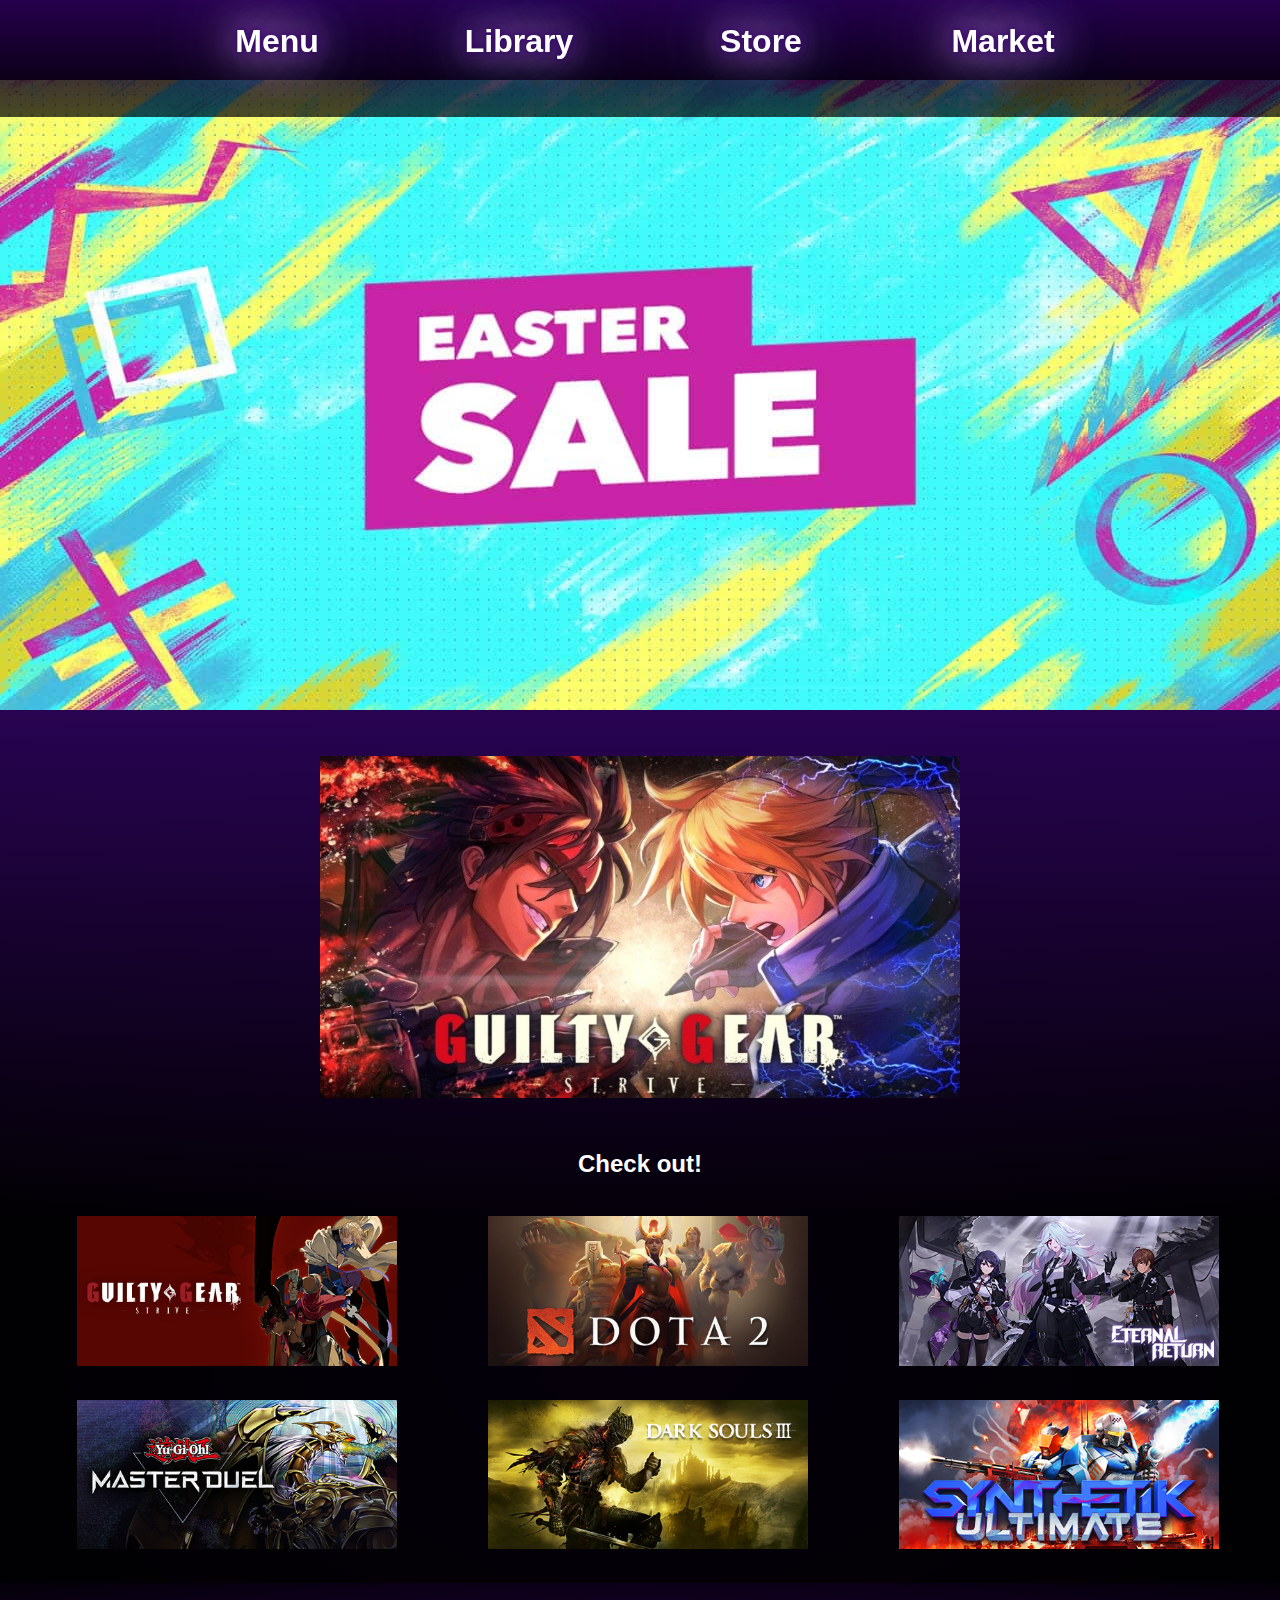
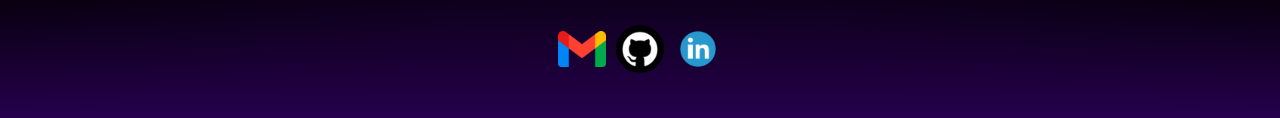
<file: pages/index.html>
<!DOCTYPE html>
<html lang="en">
<head>
    <meta charset="UTF-8">
    <meta http-equiv="X-UA-Compatible" content="IE=edge">
    <meta name="viewport" content="width=device-width, initial-scale=1.0">
    <link rel="stylesheet" href="../css/index.css">
    <title>Project</title>
</head>
<body>

    <header>
        <section>
            <div id="nav">
                <a href="./index.html" class="a-nav"><h1>Menu</h1></a>
                <a href="./userGames.html" class="a-nav"><h1>Library</h1></a>
                <a href="./store.html" class="a-nav"><h1>Store</h1></a>
                <a href="./market.html" class="a-nav"><h1>Market</h1></a>
            </div>
        </section>
    </header>

    <main>
        <section class="promo"><img src="../img/up-frontbackground.webp" alt=""></section>
        <section class="frontBack">

            <div class="front"><a target="_blank" href="https://www.youtube.com/watch?v=Yhr9WpjaDzw&ab_channel=arcsystemworks"><img src="../img/front.jpg" alt=""></a></div>
            <div class="down-front"><h2>Check out!</h2></div>
        </section>
        
        <section class="back">
            <div class="grid-container">
        
                <a class="grid-item1" href="./cardggst.html"><img class="grid-item" src="../img/ggst-back.jpg" alt=""></a>
                <a class="grid-item1" href="./carddota.html"><img class="grid-item" src="../img/dota2-back.jpg" alt=""></a>
                <a class="grid-item1" href="./carder.html"><img class="grid-item" src="../img/er-back.jpg" alt=""></a>

                <a class="grid-item1" href="./cardymd.html"><img class="grid-item" src="../img/ymd-back.jpg" alt=""></a> 
                <a class="grid-item1" href="./dkcard.html"><img class="grid-item" src="../img/dk3-back.jpg" alt=""></a>
                <a class="grid-item1" href="./sycard.html"><img class="grid-item" src="../img/su-back.jpg" alt=""></a>
            </div>


        </section>
    </main>
  
    <footer>
        <div><a href="mailto:adriano.laguiosta@gmail.com"> <img src="../img/gmail.ico" alt=""> </a></div>
        <div><a href="https://github.com/Laguiosta" target="_blank" ><img class="img-footer" src="../img/git.ico" alt=""></a></div>
        <div><a href="https://www.linkedin.com/in/adriano-augusto-de-oliveira-43856619a/" target="_blank"><img src="../img/linkedin.ico" alt=""></a></div>     
    </footer>
    
</body>
</html>
</file>
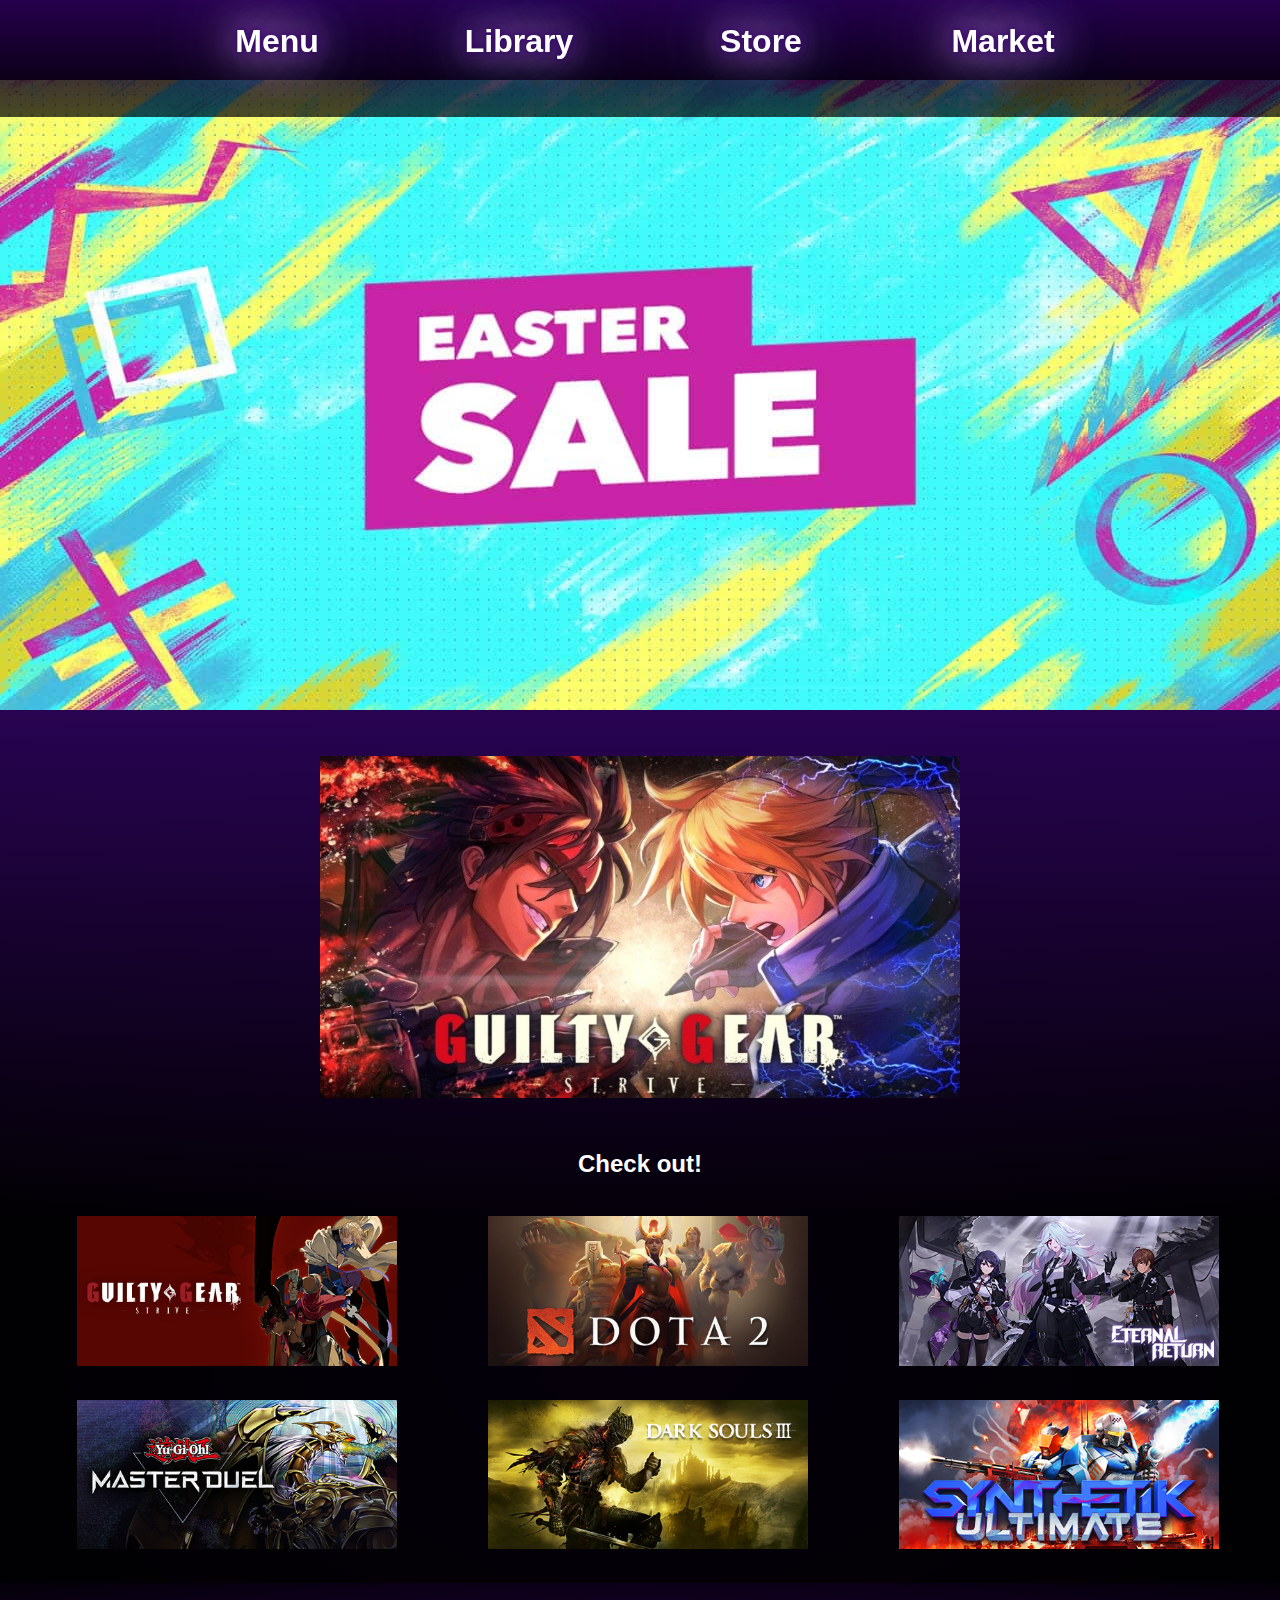
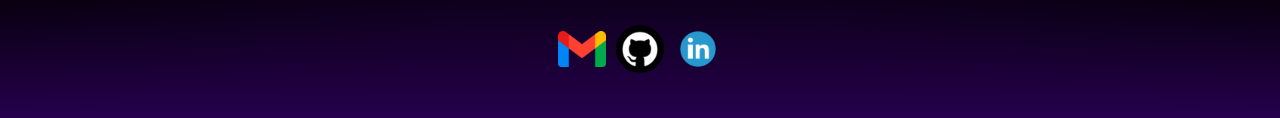
<file: index.html.html>
<!DOCTYPE html>
<html lang="en">
<head>
    <meta charset="UTF-8">
    <meta http-equiv="X-UA-Compatible" content="IE=edge">
    <meta name="viewport" content="width=device-width, initial-scale=1.0">
    <link rel="stylesheet" href="./css/index.css">
    <title>Project</title>
</head>
<body>

    <header>
        <section>
            <div id="nav">
                <a href="./pages/index.html" class="a-nav"><h1>Menu</h1></a>
                <a href="./pages/userGames.html" class="a-nav"><h1>Library</h1></a>
                <a href="./pages/store.html" class="a-nav"><h1>Store</h1></a>
                <a href="./pages/market.html" class="a-nav"><h1>Market</h1></a>
            </div>
        </section>
    </header>

    <main>
        <section class="promo"><img src="../img/up-frontbackground.webp" alt=""></section>
        <section class="frontBack">

            <div class="front"><a target="_blank" href="https://www.youtube.com/watch?v=Yhr9WpjaDzw&ab_channel=arcsystemworks"><img src="../img/front.jpg" alt=""></a></div>
            <div class="down-front"><h2>Check out!</h2></div>
        </section>
        
        <section class="back">
            <div class="grid-container">
        
                <a class="grid-item1" href="./pages/cardggst.html"><img class="grid-item" src="./img/ggst-back.jpg" alt=""></a>
                <a class="grid-item1" href="./pages/carddota.html"><img class="grid-item" src="./img/dota2-back.jpg" alt=""></a>
                <a class="grid-item1" href="./pages/carder.html"><img class="grid-item" src="./img/er-back.jpg" alt=""></a>

                <a class="grid-item1" href="./pages/cardymd.html"><img class="grid-item" src="./img/ymd-back.jpg" alt=""></a> 
                <a class="grid-item1" href="./pages/dkcard.html"><img class="grid-item" src="./img/dk3-back.jpg" alt=""></a>
                <a class="grid-item1" href="./pages/sycard.html"><img class="grid-item" src="./img/su-back.jpg" alt=""></a>
            </div>


        </section>
    </main>
  
    <footer>
        <div><a href="mailto:adriano.laguiosta@gmail.com"> <img src="../img/gmail.ico" alt=""> </a></div>
        <div><a href="https://github.com/Laguiosta" target="_blank" ><img class="img-footer" src="../img/git.ico" alt=""></a></div>
        <div><a href="https://www.linkedin.com/in/adriano-augusto-de-oliveira-43856619a/" target="_blank"><img src="../img/linkedin.ico" alt=""></a></div>     
    </footer>
    
</body>
</html>
</file>
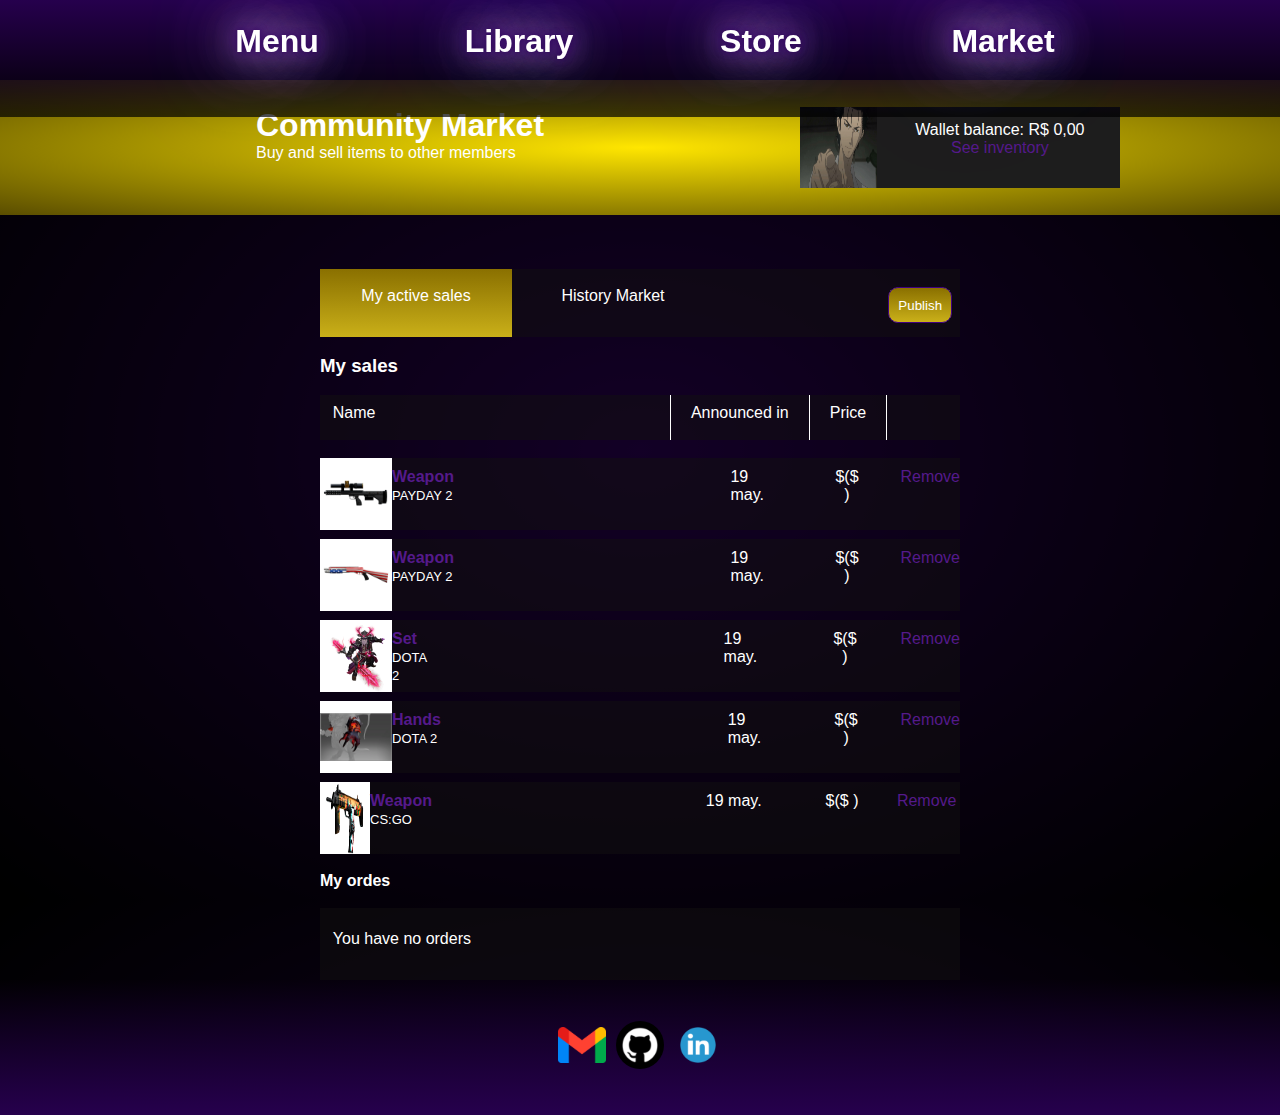
<file: pages/market.html>
<!DOCTYPE html>
<html lang="en">
<head>
    <meta charset="UTF-8">
    <meta http-equiv="X-UA-Compatible" content="IE=edge">
    <meta name="viewport" content="width=device-width, initial-scale=1.0">
    <link rel="stylesheet" href="../css/market.css">
    <title>Project</title>
</head>
<body>

    <header>
        <section>
            <div id="nav">
                <a href="./index.html" class="a-nav"><h1>Menu</h1></a>
                <a href="./userGames.html" class="a-nav"><h1>Library</h1></a>
                <a href="./store.html" class="a-nav"><h1>Store</h1></a>
                <a href="./market.html" class="a-nav"><h1>Market</h1></a>
            </div>
        </section>
    </header>

    <main>
        <section class="flex-container">
            
            <div class="flex1">
                <div class="mini-flex1">
                    <h1> Community Market</h1>
                    <p>Buy and sell items to other members</p>
                </div>
                <div class="box-user">
                    <img class="imgUser" src="../img/perfil-market.jpg" alt="">
                    <p class="txtUser">Wallet balance: R$ 0,00<br>
                       <a class=""href="">See inventory</a> 

                    </p>
                </div>
            </div>

            <div class="flex2">
                <div class="mini-flex2">
                <div class="p1-flex2">
                    <p style="margin-top: 2vh;">My active sales</p>
                </div>
                <div  class="p2-flex2">
                    <p style="margin-top: 2vh;">History Market</p>
                </div>


                </div>

                <button class="button-market"><a href=""><p style="color: white;">Publish</p></a></button>
            </div>
            <div class="flex3">
                <h3>My sales</h3>
                <div class="announcement-bar">
                    <p class="p1-flex3">Name</p>
                    <div class="p2-flex3">
                        <p style="margin-top: 1vh;">Announced in</p>
                    </div>

                    <div  class="p3-flex3">
                        <p style="margin-top: 1vh;">Price</p>
                    </div>


                </div>


            </div>

            <div class="flex4">

                <div class="mini-flex4-container">

                    <div class="box1">

                        <img class="img-market" src="../img/itempayday1.png" alt="">
                        <div>
                            <a href=""><h4>Weapon</h4></a> 
                            <span style="font-size: 13px;">PAYDAY 2</span>
                        </div>

                            <p style="margin-left: 21.6vw;">19 may.</p>
                            <p style="margin-left:5vw">$</p> <br>
                            <p >($   )</p>
                            <p style="margin-left: 3vw;"><a class="box-remove" href="">Remove</a></p>

                    </div>

                    <div class="box2">

                        <img class="img-market" src="../img/itempayday2.webp" alt="">
                        <div>
                            <a href=""><h4>Weapon</h4></a> 
                            <span style="font-size: 13px;">PAYDAY 2</span>
                        </div>

                        <div>



                        </div>

                        <p style="margin-left: 21.6vw;">19 may.</p>
                        <p style="margin-left:5vw">$</p> <br>
                        <p >($   )</p>
                        <p style="margin-left: 3vw;"><a class="box-remove"  href="">Remove</a></p>
                    </div>

                    <div class="box3">

                        <img class="img-market" src="../img/itemdota1.png" alt="">
                        <div>
                            <a href=""><h4>Set</h4></a>
                            <span style="font-size: 13px;">DOTA 2</span>
                        </div>

                        <div>



                        </div>
                        
                        <p style="margin-left: 23vw;">19 may.</p>
                        <p style="margin-left:5vw">$</p> <br>
                        <p >($   )</p>
                        <p style="margin-left: 3vw;"><a class="box-remove" href="">Remove</a></p>
                    </div>

                    <div class="box4">

                        <img class="img-market" src="../img/itemdota2.png" alt="">
                        <div>
                            <a href=""><h4>Hands</h4></a> 
                            <span style="font-size: 13px;">DOTA 2</span>
                        </div>

                        <div>



                        </div>

                        <p style="margin-left: 22.4vw;">19 may.</p>
                        <p style="margin-left:5vw">$</p> <br>
                        <p >($   )</p>
                        <p style="margin-left: 3vw;"><a class="box-remove" href="">Remove</a></p>
                    </div>

                    <div class="box5">

                        <img style="width: 50px;" class="img-market" src="../img/itemcs1.png" alt="">
                        <div>
                            <a href=""><h4>Weapon</h4></a>
                            <span style="font-size: 13px;">CS:GO</span>
                        </div>

                        <div>



                        </div>
                        
                        <p style="margin-left: 21.4vw;">19 may.</p>
                        <p style="margin-left:5vw">$</p> <br>
                        <p >($   )</p>
                        <p style="margin-left: 3vw;"><a class="box-remove" href="">Remove</a></p>
                    </div>
                    

                </div>

            </div>

            <div>

                <h4 style="margin-left: 25vw; margin-top:2vh;">My ordes</h4>

            </div>

            <div class="final">
                <p style="margin-top: 2.5vh; margin-left:1vw;">You have no orders</p>
            </div>


        </section>
    </main>



    <footer>
        <div><a href="mailto:adriano.laguiosta@gmail.com"> <img src="../img/gmail.ico" alt=""> </a></div>
        <div><a href="https://github.com/Laguiosta" target="_blank" ><img class="img-footer" src="../img/git.ico" alt=""></a></div>
        <div><a href="https://www.linkedin.com/in/adriano-augusto-de-oliveira-43856619a/" target="_blank"><img src="../img/linkedin.ico" alt=""></a></div>     
    </footer>
    
</body>
</html>
</file>
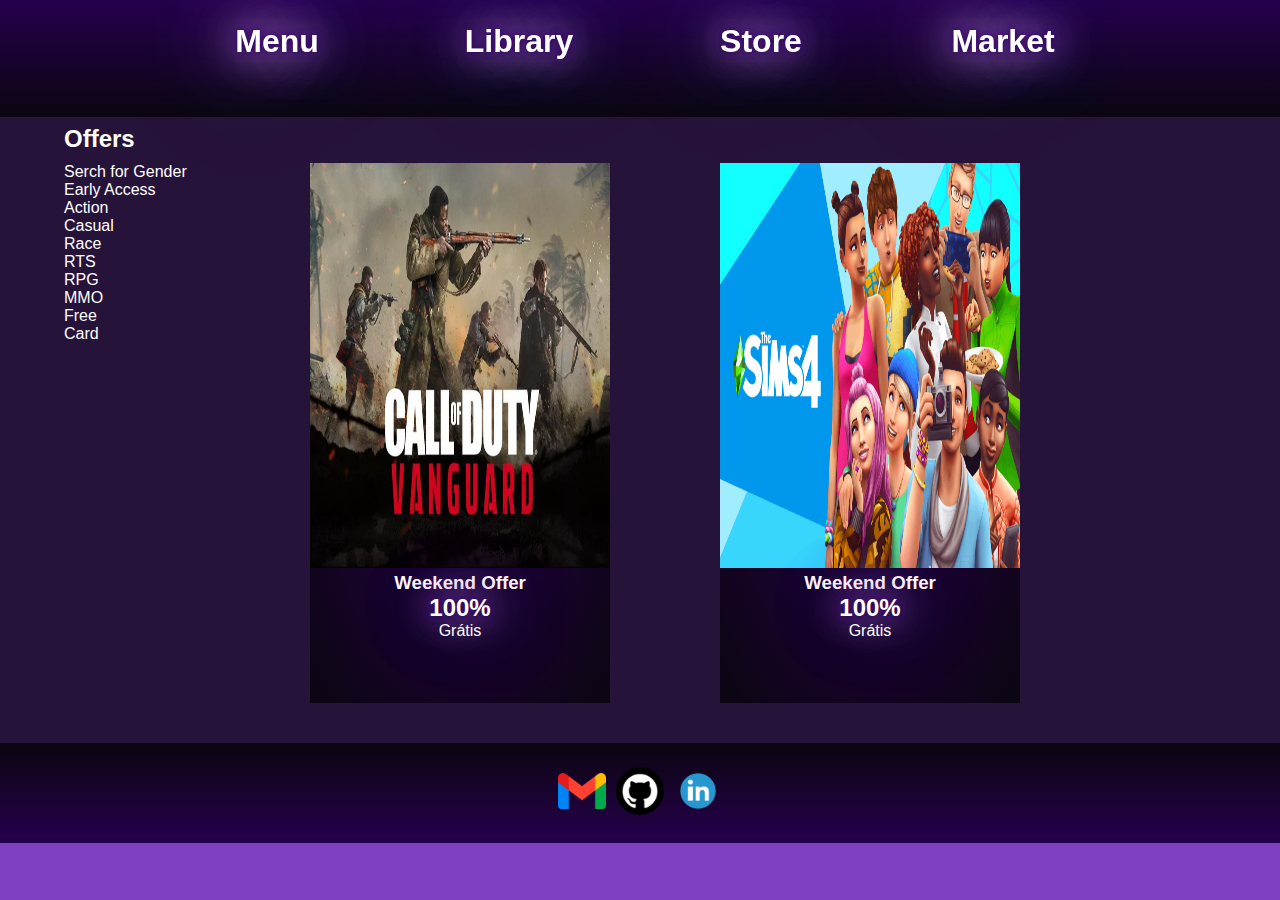
<file: pages/store.html>
<!DOCTYPE html>
<html lang="en">
<head>
    <meta charset="UTF-8">
    <meta http-equiv="X-UA-Compatible" content="IE=edge">
    <meta name="viewport" content="width=device-width, initial-scale=1.0">
    <link rel="stylesheet" href="../css/store.css">
    <title>Project</title>
</head>
<body>
    <header>
        <section>
            <div id="nav">
                <a href="./index.html" class="a-nav"><h1>Menu</h1></a>
                <a href="./userGames.html" class="a-nav"><h1>Library</h1></a>
                <a href="./store.html" class="a-nav"><h1>Store</h1></a>
                <a href="./market.html" class="a-nav"><h1>Market</h1></a>
            </div>
        </section>
    </header>

    <main>


            <div id="grid-container">
            <div class="grid-item item1" ><h2>Offers</h2></div>
            <div class="grid-item item2" ><a href="">

            <p class="p" >
                Serch for Gender <br>
                Early Access    <br>
                Action          <br>
                Casual          <br>
                Race            <br>
                RTS             <br>
                RPG             <br>
                MMO             <br>
                Free            <br>
                Card            <br>
            </p>

            </a>
        </div>



            <div  class="grid-item item3" ><a href=""><img src="../img/codvanstore.webp" alt=""><h3 class="h3">Weekend Offer</h3><h2 class="promoBala">100%</h2><p class="gratis">Grátis</p></a></div>
            <div class="grid-item item4"><a href=""><img src="../img/thesims4.png" alt=""> <h3 class="h3">Weekend Offer</h3>  <h2 class="promoBala">100%</h2><p class="gratis">Grátis</p></a></div>
        </div>



        <footer>
            <div><a href="mailto:adriano.laguiosta@gmail.com"> <img src="../img/gmail.ico" alt=""> </a></div>
            <div><a href="https://github.com/Laguiosta" target="_blank" ><img class="img-footer" src="../img/git.ico" alt=""></a></div>
            <div><a href="https://www.linkedin.com/in/adriano-augusto-de-oliveira-43856619a/" target="_blank"><img src="../img/linkedin.ico" alt=""></a></div>     
        </footer>
    </main>












</body>
</html>
</file>
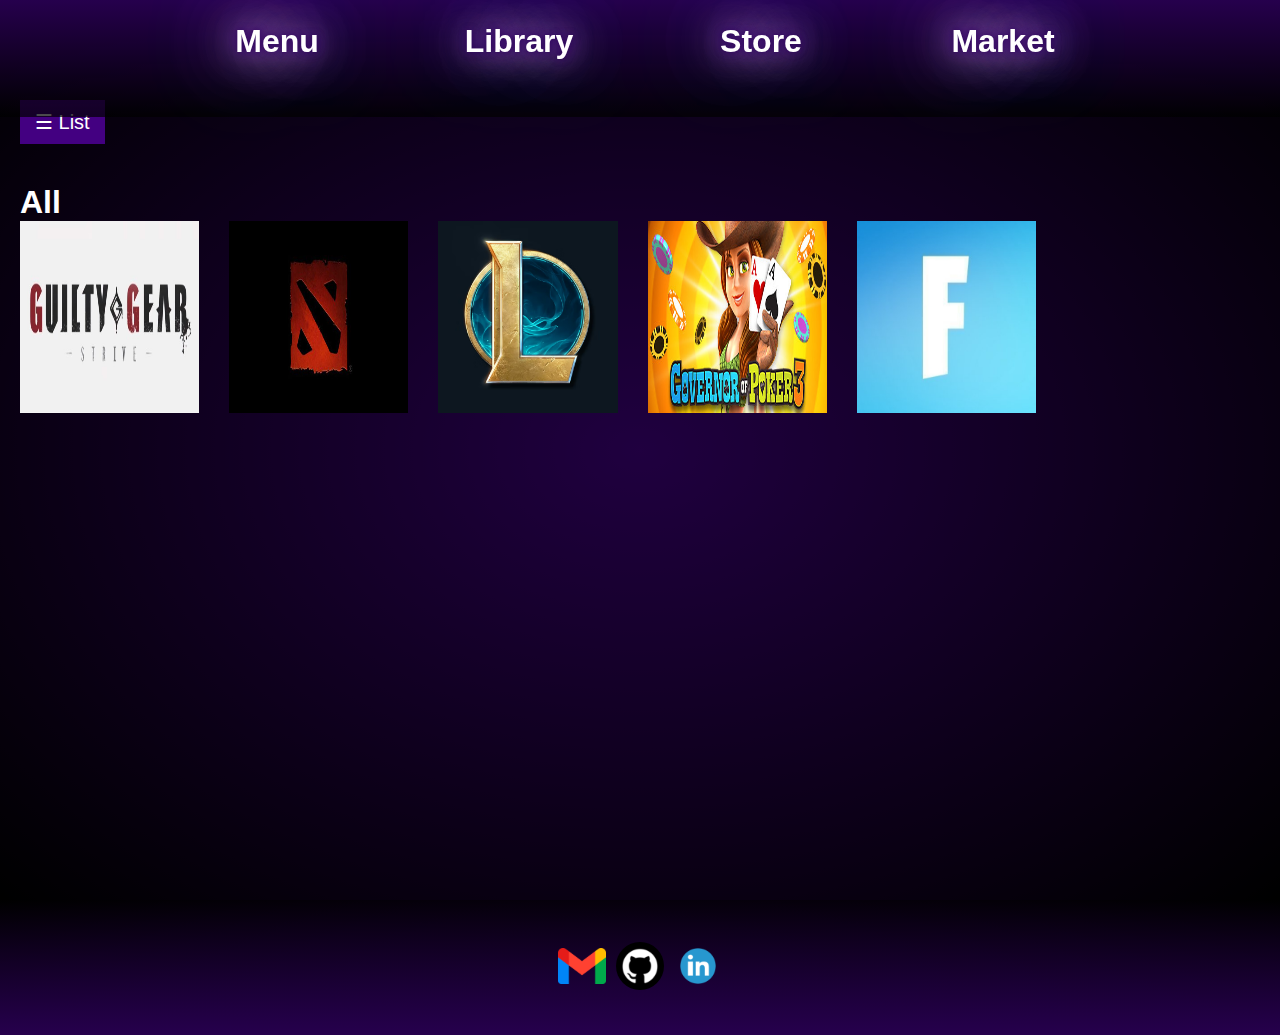
<file: pages/userGames.html>
<!DOCTYPE html>
<html lang="en">
<head>
    <meta charset="UTF-8">
    <meta http-equiv="X-UA-Compatible" content="IE=edge">
    <meta name="viewport" content="width=device-width, initial-scale=1.0">
    <link rel="stylesheet" href="../css/userGames.css">
    <script src="../js/library.js"></script>
    <title>Project</title>
</head>
<body>
    
    <header>
        <section>
            <div id="nav">
                <a href="./index.html" class="a-nav"><h1>Menu</h1></a>
                <a href="./userGames.html" class="a-nav"><h1>Library</h1></a>
                <a href="./store.html" class="a-nav"><h1>Store</h1></a>
                <a href="./market.html" class="a-nav"><h1>Market</h1></a>
            </div>
        </section>
    </header>

    <main>
        <section class="main">
            <div id="mySidebar" class="sidebar">
                <a href="javascript:void(0)" class="closebtn" onclick="closeNav()">&times;</a>
                <div>
                    <h2 class="title-games">
                        All
                    </h2>

                    <h4 id="games"><a href="" style="color: white;">Guilty Gear: Strive</a></h4>
                    <h4 id="games"><a href="" style="color: white">Dota 2</a></h4>
                    <h4 id="games"><a href="" style="color: white">League of Legends</a></h4>
                    <h4 id="games"><a href="" style="color: white">Governor of Poker 3</a></h4>
                    <h4 id="games"><a href="" style="color: white">Fortnite</a></h4>
                </div>
              </div>
              
              <div id="main">
                <button class="openbtn" onclick="openNav()">&#9776; List</button>
              </div>
        </section>

        <section id="main2">
            <h1 class="all">All</h1>
            <div id="library-games">
                <a href=""><div class="minigames"><img class="imgMinigames" src="../img/ggst-card.jpg" alt=""></div></a>
                <a href=""><div class="minigames"><img class="imgMinigames" src="../img/dota2card.jpg" alt=""></div></a>
                <a href=""><div class="minigames"><img class="imgMinigames" src="../img/lolcard.avif" alt=""></div></a>
                <a href=""><div class="minigames"><img class="imgMinigames" src="../img/gop3card.jpg" alt=""></div></a>
                <a href=""><div class="minigames"><img class="imgMinigames" src="../img/fcard.jpg" alt=""></div></a>



            </div>
        </section>

    </main>

    <footer>
        <div><a href="mailto:adriano.laguiosta@gmail.com"> <img src="../img/gmail.ico" alt=""> </a></div>
        <div><a href="https://github.com/Laguiosta" target="_blank" ><img class="img-footer" src="../img/git.ico" alt=""></a></div>
        <div><a href="https://www.linkedin.com/in/adriano-augusto-de-oliveira-43856619a/" target="_blank"><img src="../img/linkedin.ico" alt=""></a></div>     
    </footer>

</body>
</html>
</file>
<file: css/store.css>
* {
    padding: 0;
    margin:0;
    box-sizing: border-box;
    font-family: Arial, Helvetica, sans-serif;
    text-decoration: none;
    
}

html {
    scroll-behavior: smooth;
  }
  
    body {
        height: 100vh;
        background-color: #8041c0;
        
    }

    main {
        background-color: rgba(0, 0, 0, 0.7);
 
    }
/*  Fim do resetador*/

/*   Header */
#nav {
    
    display: flex;
    height: 13vh;
    background-image: linear-gradient(#26004d, rgba(0,0,0,.7));
    text-align: center;
    justify-content: center;
    gap:50px;
    position: fixed;
    width: 100%;
}

.a-nav {
    margin-top: 15px;
    margin-bottom: 15px;
    padding-top: 8px;

    color: rgb(255, 255, 255);
    text-shadow:
      0 0 7px rgb(42, 2, 88),
      0 0 10px rgba(50, 9, 116, 0.24),
      0 0 21px rgb(106, 12, 168),
      0 0 42px rgb(255, 255, 255),
      0 0 82px rgb(255, 255, 255),
      0 0 92px rgb(110, 22, 182),
      0 0 102px rgb(165, 66, 223),
      0 0 151px rgb(212, 0, 255);
      
    width: 15%;
}


/* Fim do Header*/

main {
    padding-top: 80px;
}







#grid-container {
    display: grid;
    grid-template-columns: 200px 400px 400px;
    gap: 10px;
}
.item1 {
    grid-column: 1;
    grid-row:1;
    margin-left: 5vw;
    margin-top: 5vh;
    color:white;
    
}

.item2 {
    grid-column: 1;
    grid-row:2;
    margin-left: 5vw;

}

.p {
    color:white;

}

.item3 {
    grid-column: 2;
    grid-row:2;
    margin-left: 100px;
    height:60vh ;
    text-align:center;
    
    background-image:radial-gradient(#26004d, rgba(0,0,0,.7));
}
div a img {
    width: 100%;
    height: 75%;
}

.item4 {
    grid-column: 3;
    grid-row:2;
    margin-left: 100px;
    height:60vh ;
    text-align:center;

    background-image:radial-gradient(#26004d, rgba(0,0,0,.7));
}

.h3 {
    color: white;
}

.promoBala {
    color: rgb(255, 255, 255);
    text-shadow:
      0 0 7px rgb(42, 2, 88),
      0 0 10px rgba(50, 9, 116, 0.24),
      0 0 21px rgb(106, 12, 168),
      0 0 42px rgb(255, 255, 255),
      0 0 82px rgb(255, 255, 255),
      0 0 92px rgb(110, 22, 182),
      0 0 102px rgb(165, 66, 223),
      0 0 151px rgb(212, 0, 255);
}


.gratis {
    color: white;
}



/* Inicio footer */

footer {
    margin-top: 40px;
    height: 100px;
    display: flex;
    flex-direction: row;
    align-items: center;
    justify-content: center;
    gap: 10px;
    background-image: linear-gradient( rgba(0,0,0,.7), #26004d );
}

 .img-footer {
     border-radius: 100%;
     
 }

 /* Termino footer */
</file>
<file: css/index.css>
/*  Início do resetador*/

* {
    padding: 0;
    margin:0;
    box-sizing: border-box;
    font-family: Arial, Helvetica, sans-serif;
    text-decoration: none;
}

html {
    scroll-behavior: smooth;
  }
  
    body {
        height: 100vh;
        background-image: radial-gradient( #400080, #000000);
        
    }

    main {
        background-color: rgba(0, 0, 0, 0.7);
 
    }
/*  Fim do resetador*/

/*   Header */
#nav {
    
    display: flex;
    height: 13vh;
    background-image: linear-gradient(#26004d, rgba(0,0,0,.7));
    text-align: center;
    justify-content: center;
    gap:50px;
    position: fixed;
    width: 100%;
}

.a-nav {
    margin-top: 15px;
    margin-bottom: 15px;
    padding-top: 8px;

    color: rgb(255, 255, 255);
    text-shadow:
      0 0 7px rgb(42, 2, 88),
      0 0 10px rgba(50, 9, 116, 0.24),
      0 0 21px rgb(106, 12, 168),
      0 0 42px rgb(255, 255, 255),
      0 0 82px rgb(255, 255, 255),
      0 0 92px rgb(110, 22, 182),
      0 0 102px rgb(165, 66, 223),
      0 0 151px rgb(212, 0, 255);
      
    width: 15%;
}


/* Fim do Header*/

    .promo {
        padding-top: 80px;
        background-color: #000000;
        width: 100%;
        height: 70vh;
    }
    .promo img {
        width: 100%;
        height: 70vh;
    }
    .frontBack {
        display: flex;
        flex-direction: column;
        align-items: center;
        gap: 10px;
        background-image: linear-gradient(rgb(46, 4, 94), rgba(0, 0, 0, 0.7));
    }


.front {
    display: flex;
    background-color: rgb(67, 0, 129);
    width: 50%;
    height: 38vh;
    margin-top: 14vh;

}

 section div a img {
     width: 50vw;
     max-height: 38vh;
 }

 .down-front {

     color:rgb(255, 255, 255);
     width: 30%;
     height: 8.5vh;
     text-align: center;
     margin-top: 3.5vh; 
    padding-top: 10px;
 }

    section div img {
        width: 50%;
        height: auto;
    }
 .back {
    background-color: rgba(0, 0, 0, 0.7);
    padding-bottom: 30px;
    
 }

 .grid-container {
    display: grid;
    grid-template-columns: auto auto auto;
    padding-left: 6%;
    gap: 30px;
 }

 .grid-item {

     max-width: 25vw;
 }

 .grid-item1 {

    max-width: 25vw;
    max-height: 50vh;
}


/* Inicio footer */

 footer {
    height: 15%;
    display: flex;
    flex-direction: row;
    align-items: center;
    justify-content: center;
    gap: 10px;
    background-image: linear-gradient( rgba(0,0,0,.7), #26004d );
}

 .img-footer {
     border-radius: 100%;
     
 }

 /* Termino footer */
</file>
<file: css/market.css>
/*  Início do resetador*/

* {
    padding: 0;
    margin:0;
    box-sizing: border-box;
    font-family: Arial, Helvetica, sans-serif;
    text-decoration: none;
}

html {
    scroll-behavior: smooth;
  }
  
    body {
        height: 100vh;
        background-image: radial-gradient( #400080, #000000);
        
    }

    main {
        background-color: rgba(0, 0, 0, 0.7);
        padding-top: 80px;
 
    }
/*  Fim do resetador*/

/*   Header */
#nav {
    
    display: flex;
    height: 13vh;
    background-image: linear-gradient(#26004d, rgba(0,0,0,.7));
    text-align: center;
    justify-content: center;
    gap:50px;
    position: fixed;
    width: 100%;
}

.a-nav {
    margin-top: 15px;
    margin-bottom: 15px;
    padding-top: 8px;

    color: rgb(255, 255, 255);
    text-shadow:
      0 0 7px rgb(42, 2, 88),
      0 0 10px rgba(50, 9, 116, 0.24),
      0 0 21px rgb(106, 12, 168),
      0 0 42px rgb(255, 255, 255),
      0 0 82px rgb(255, 255, 255),
      0 0 92px rgb(110, 22, 182),
      0 0 102px rgb(165, 66, 223),
      0 0 151px rgb(212, 0, 255);
      
    width: 15%;
}


/* Fim do Header*/

.flex-container {
    display: flex;
    color: white;
    flex-direction: column;


}

.flex1 {
    display: flex;
    background-image: radial-gradient(rgb(255, 230, 0), rgb(90, 77, 0));
    width: 100%;
    height: 15vh;
    

}

.mini-flex1 {
    margin-left: 20vw;
    margin-top: 3vh;

}

.box-user {
    display: flex;
    margin-left: 20vw;
    margin-top: 3vh;
    background-color: #1d1d1d;
    height: 9vh;
    text-align: center;
    width: 25vw;

}

.imgUser {
    width: 6vw;

}

.txtUser {
    margin-left: 3vw;
    margin-top: 1.5vh;
}

.flex2 {
    display: flex;
    width: 50vw;
    height: 7.5vh;
    background-color: rgba(17, 16, 16, 0.5);
    margin-top: 6vh;
    margin-left: 25vw;
}
.mini-flex2 {
    display: flex;
    gap: 5px;

}

.p1-flex2 {
    background-image: linear-gradient(rgb(138, 112, 0), rgb(202, 176, 25));
    height: 7.5vh;
    width: 15vw;
    text-align: center;

}

.p2-flex2 {
    height: 7.5vh;
    width: 15vw;
    text-align: center;
   
}

.p2-flex2:hover {
    background-image: linear-gradient(rgb(138, 112, 0), rgb(202, 176, 25));
}

.button-market {
    margin-left: 14vw;
    width: 5vw;
    height: 4vh;
    border-radius: 10px;
    margin-top: 2vh;
    border: 1px solid ;
    border-color: #400080;
    background-image: linear-gradient(rgb(138, 112, 0), rgb(202, 176, 25));
    color: aliceblue;
}

.button-market:hover {
    background-image: linear-gradient( rgb(202, 176, 25), rgb(138, 112, 0));
}

.button-market:hover {
    background-color: #400080;
}

.flex3 {
    margin-left: 25vw;
    margin-top: 2vh;

}

.announcement-bar {
    display: flex;
    width: 50vw;
    height: 5vh;
    margin-top: 2vh;
    background-color: rgba(17, 16, 16, 0.5);
}

.p1-flex3 {
    margin-top: 1vh;
    margin-left: 1vw;
}

.p2-flex3 {

    margin-left: 23vw;
    border-right: 1px white solid;
    border-left: 1px white solid;
    padding-left: 20px;
    padding-right: 20px;
    
}

.p3-flex3 {

    padding-left: 20px;
    padding-right: 20px;
    border-right: 1px white solid;


}

.flex4 {
    margin-top: 1vh;
}



.box1, .box2, .box3, .box4, .box5 {
    display: flex;
    width: 50vw;
    height: 8vh;
    background-color: rgba(17, 16, 16, 0.5);
    margin-top: 1vh;
    margin-left: 25vw;

}




.mini-flex4-container div div h4 {
    margin-top: 10px;
}

.mini-flex4-container p {
    margin-top: 10px;

    
}



.img-market {
    background-color: rgb(255, 255, 255);
}

.box-remove:hover {
    color: rgb(255, 217, 0);

}


.final {

        margin-left: 25vw;
        margin-top: 2vh;
        width: 50vw;
        height: 8vh;
        background-color: rgba(17, 16, 16, 0.5);
    
}



/* Inicio footer */

footer {
    height: 15%;
    display: flex;
    flex-direction: row;
    align-items: center;
    justify-content: center;
    gap: 10px;
    background-image: linear-gradient( rgba(0,0,0,.7), #26004d );
}

 .img-footer {
     border-radius: 100%;
     
 }

 /* Termino footer */
</file>
<file: css/userGames.css>
/*  Início do resetador*/

* {
    padding: 0;
    margin:0;
    box-sizing: border-box;
    font-family: Arial, Helvetica, sans-serif;
    text-decoration: none;
}
    body {
        height: 100vh;

        background-image: radial-gradient( #400080, #000000);
        
    }

    main {
    background-color: rgba(0, 0, 0, 0.5);
    height: 100vh;
    }
/*  Fim do resetador*/

/*   Header */
#nav {
    
    display: flex;
    height: 13vh;
    background-image: linear-gradient(#26004d, rgba(0,0,0,.7));
    text-align: center;
    justify-content: center;
    gap:50px;
    position: fixed;
    width: 100%;
}

.a-nav {
    margin-top: 15px;
    margin-bottom: 15px;
    padding-top: 8px;

    color: rgb(255, 255, 255);
    text-shadow:
      0 0 7px rgb(42, 2, 88),
      0 0 10px rgba(50, 9, 116, 0.24),
      0 0 21px rgb(106, 12, 168),
      0 0 42px rgb(255, 255, 255),
      0 0 82px rgb(255, 255, 255),
      0 0 92px rgb(110, 22, 182),
      0 0 102px rgb(165, 66, 223),
      0 0 151px rgb(212, 0, 255);
      
    width: 15%;
}

/* Fim do Header*/

 main {
     padding-top: 80px;
 }


.sidebar {
    margin-top: 80px;
    height: 100%; 
    width: 0; /* 0 width - change this with JavaScript */
    position: fixed; 
    z-index: 1;
    top: 0;
    left: 0;
    background-color: #15002e; 
    overflow-x: hidden; 
    padding-top: 60px; 
    transition: 0.5s; 
    
  }
  
  /* The sidebar links */
  .sidebar .closebtn {
    padding: 8px 8px 8px 35px;
    text-decoration: none;
    font-size: 25px;
    color: white;
    display: block;
    transition: 0.3s;
  }

  .sidebar div h2 {
    padding-left: 20px;
    text-decoration: none;
    font-size: 18px;
    color: white;
    display: block;
    transition: 0.3s;
  }
  
  
  .sidebar a:hover {
    color: #f1f1f1;
  }
  
 
  .sidebar .closebtn {
    position: absolute;
    top: 0;
    right: 25px;
    font-size: 36px;
    margin-left: 50px;
  }

  .title-games {
      width: 100%;
      background-color:  #15002e;
      background-color: rgba(0, 0, 0, 0.5);
      border: 1px solid;
      border-color: #9900FF;

  }

  .title-games:hover {
      border-color: white;
  }

  .all {
      color: white;
  }

  #games {
      margin-left: 20px;
      color: white;
  }
  

  .openbtn {
    font-size: 20px;
    cursor: pointer;
    background-color: rgb(67, 0, 129);
    color: white;
    padding: 10px 15px;
    border: none;
  }
  
  .openbtn:hover {
    background-color: rgb(67, 0, 129);
  }
  
  
  #main {
    transition: margin-left .5s; 
    padding: 20px;
  }
  #main2 {
    transition: margin-left .5s;
    padding: 20px;
  }

  #library-games {
      display: flex;
      gap: 30px;


  }

  .minigames {

    background-color: #15002e;
    width: 14vw;
    height: 15vw;
}

.imgMinigames {


        background-color: #15002e;
        width: 100%;
        height: 100%;

}
  
  
  @media screen and (max-height: 450px) {
    .sidebar {padding-top: 15px;}
    .sidebar a {font-size: 18px;}
  }





  /* Inicio footer */

 footer {
    height: 15%;
    display: flex;
    flex-direction: row;
    align-items: center;
    justify-content: center;
    gap: 10px;
    background-image: linear-gradient( rgba(0,0,0,.7), #26004d );
}

 .img-footer {
     border-radius: 100%;
 }

 /* Termino footer */
</file>
